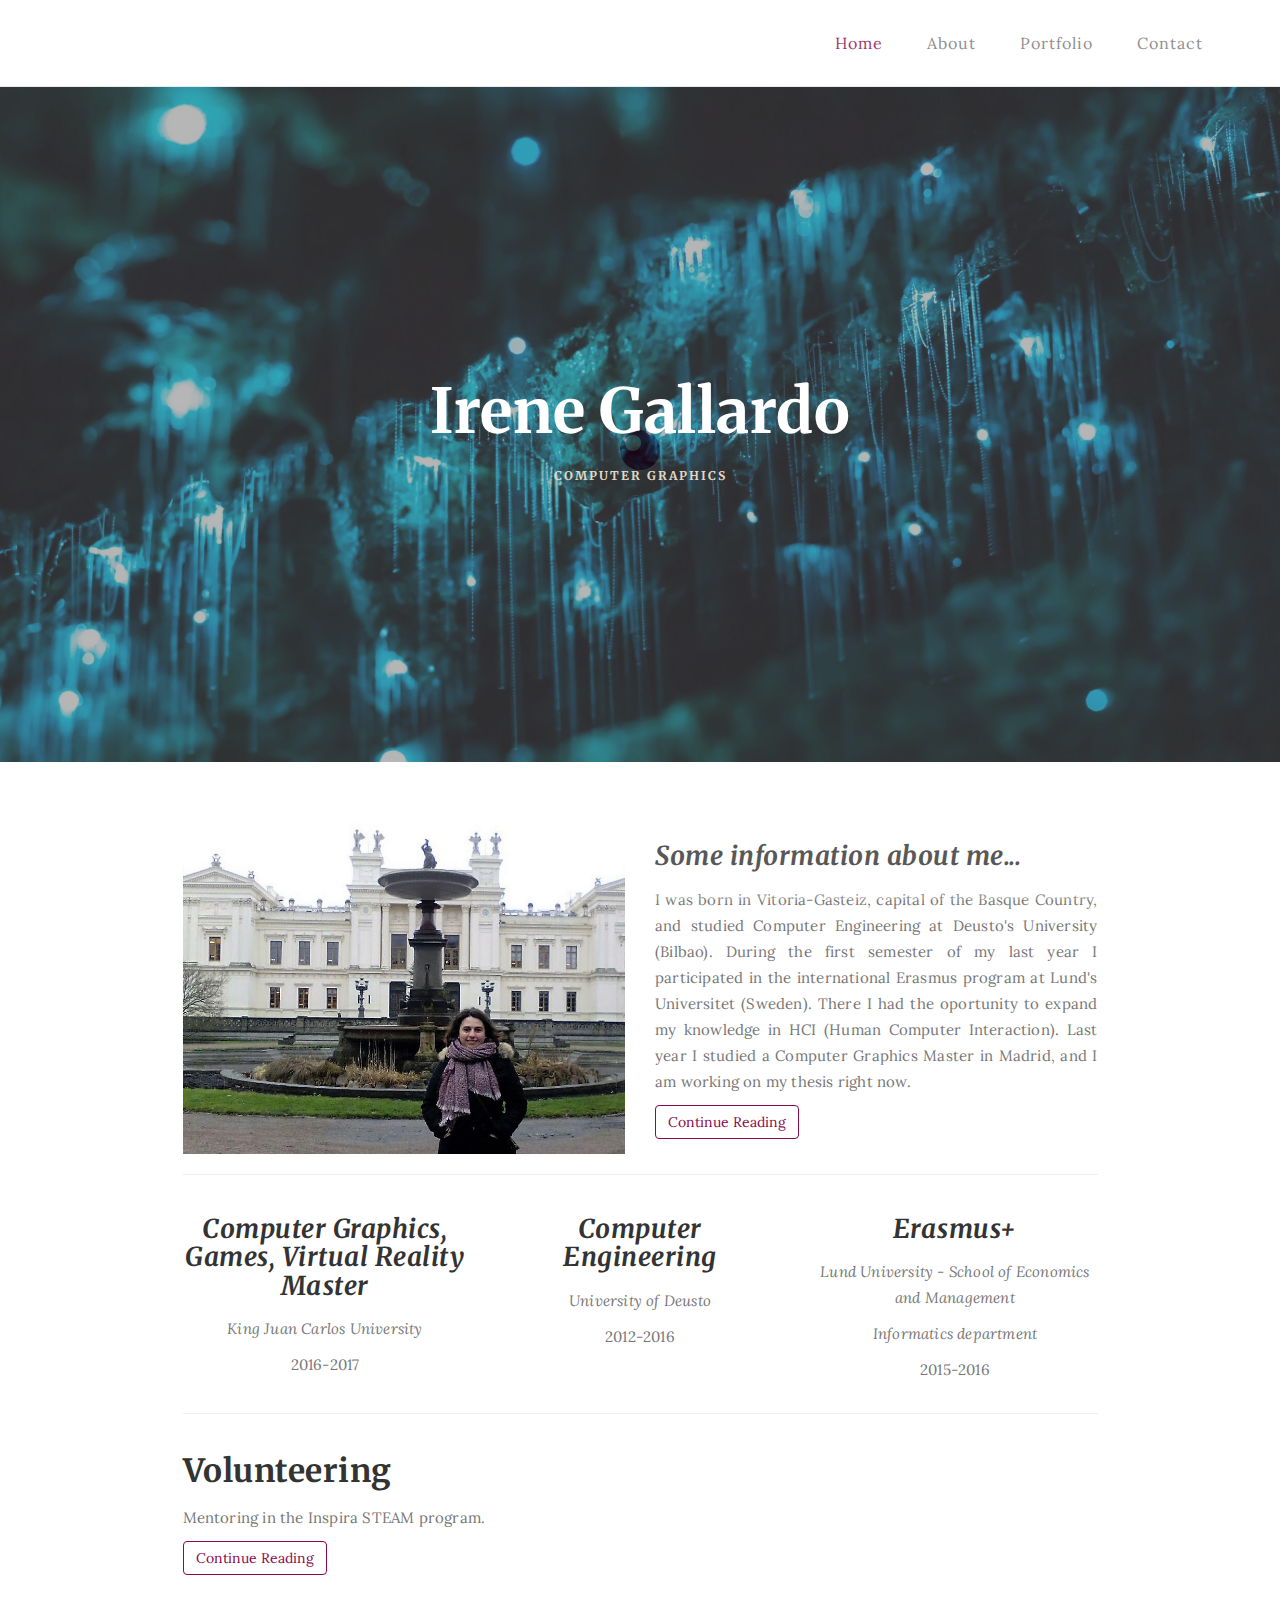
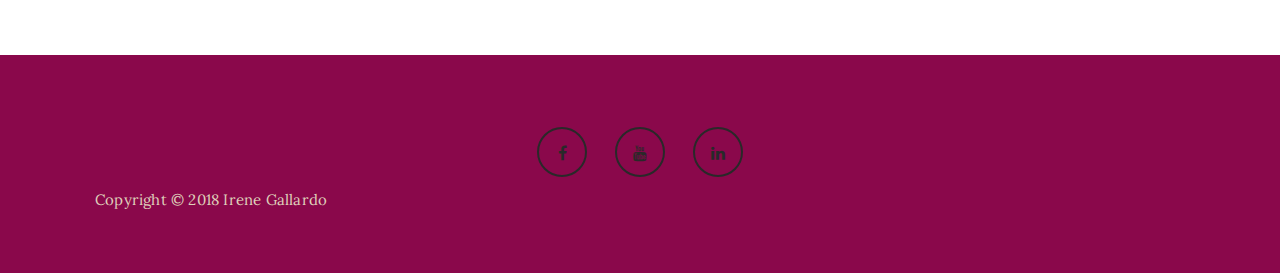
<file: index.html>
<!DOCTYPE html>
<html lang="en">
<head>

<meta charset="UTF-8">
<meta http-equiv="X-UA-Compatible" content="IE=Edge">
<meta name="description" content="">
<meta name="keywords" content="">
<meta name="author" content="">
<meta name="viewport" content="width=device-width, initial-scale=1, maximum-scale=1">

<title>Irene Gallardo - Home</title>
<!--

Template 2085 Neuron

http://www.tooplate.com/view/2085-neuron

-->
<link rel="stylesheet" href="css/bootstrap.min.css">
<link rel="stylesheet" href="css/font-awesome.min.css">

<!-- Main css -->
<link rel="stylesheet" href="css/style.css">
<link href="https://fonts.googleapis.com/css?family=Lora|Merriweather:300,400" rel="stylesheet">

</head>
<body>

<!-- PRE LOADER -->

<div class="preloader">
     <div class="sk-spinner sk-spinner-wordpress">
          <span class="sk-inner-circle"></span>
     </div>
</div>

<!-- Navigation section  -->

<div class="navbar navbar-default navbar-static-top" role="navigation">
     <div class="container">
          <div class="navbar-header">
               <button class="navbar-toggle" data-toggle="collapse" data-target=".navbar-collapse">
                    <span class="icon icon-bar"></span>
                    <span class="icon icon-bar"></span>
                    <span class="icon icon-bar"></span>
               </button>
          </div>
          <div class="collapse navbar-collapse">
               <ul class="nav navbar-nav navbar-right">
                    <li class="active"><a href="index.html">Home</a></li>
                    <li><a href="about.html">About</a></li>
                    <li><a href="gallery.html">Portfolio</a></li>
                    <li><a href="contact.html">Contact</a></li>
               </ul>
          </div>

  </div>
</div>

<!-- Home Section -->

<section id="home" class="main-home parallax-section">
     <div class="overlay"></div>
     <!--<div id="particles-js"></div>-->
     <div class="container">
          <div class="row">

               <div class="col-md-12 col-sm-12">
                    <h1>Irene Gallardo</h1>
                    <h4><b>COMPUTER GRAPHICS</b></h4>
               </div>

          </div>
     </div>
</section>

<!-- Blog Section -->

<section id="blog">
     <div class="container">
          <div class="row">
				
				<div class="col-md-offset-1 col-md-10 col-sm-12">
                   
					 <div class="col-md-6 col-sm-6">
						 <img src="images/blog-image1.jpg" class="img-responsive" alt="About Image">
					 </div>
					 <div class="col-md-6 col-sm-6">
							 <h3>Some information about me...</h3>
							 <p>I was born in Vitoria-Gasteiz, capital of the Basque Country, and studied Computer Engineering at Deusto's University (Bilbao).
							 During the first semester of my last year I participated
						  in the international Erasmus program at Lund's Universitet (Sweden). There I had the oportunity to expand my knowledge in HCI (Human Computer Interaction).
						  Last year I studied a Computer Graphics Master in Madrid, and I am working on my thesis right now.</p>
						  <a href="about.html" class="btn btn-default">Continue Reading</a>
					 </div>						 
                    
					
               <div class="clearfix col-md-12 col-sm-12">
                    <hr>
               </div>
			   
					<div class="col-md-4 col-sm-4">
						<div class="studies">
							<h3>Computer Graphics, Games, Virtual Reality Master</h3>
							<p><i>King Juan Carlos University</i></p>
							<p>2016-2017</p>
						</div>
					</div>

					<div class="col-md-4 col-sm-4">
						<div class="studies">
							 <h3>Computer <br> Engineering</h3>
							 <p><i>University of Deusto</i></p>
							 <p>2012-2016</p>
						</div>
					</div>

					<div class="col-md-4 col-sm-4">
						<div class="studies">
													
							<h3>Erasmus+</h3>
							 <p><i>Lund University - School of Economics and Management</i></p>
							 <p><i>Informatics department</i></p>
							 <p>2015-2016</p>
						</div>
					</div>
			
               <div class="clearfix col-md-12 col-sm-12">
                    <hr>
               </div>

					<div class="col-md-12 col-sm-12">
					<h2>Volunteering</h3>
					</div>
					<div class="col-md-6 col-sm-6">
							  <p>Mentoring in the Inspira STEAM program.</p>
						  <a href="http://inspirasteam.net/" class="btn btn-default">Continue Reading</a>
					</div>		
               </div>

          </div>
     </div>
</section>

<!-- Footer Section -->

<footer>
     <div class="container">
          <div class="row">
               <div class="col-md-12 col-sm-12">
                    <ul class="social-icon">
                         <li><a href="https://www.facebook.com/irene.gallardo.756" class="fa fa-facebook"></a></li>
						 <li><a href="https://www.youtube.com/channel/UCyIQnzzQ3bCwJ4lvCsLt10g?view_as=subscriber" class="fa fa-youtube"></a></li>
                         <li><a href="https://www.linkedin.com/in/irene-gallardo-95a481a4/" class="fa fa-linkedin"></a></li>
                    </ul>
               </div>
             
			    <div class="footer-copyright">
					<div class="copy">
                         <p>Copyright &copy; 2018 Irene Gallardo</p>
					</div>
                </div>

               
          </div>
     </div>
</footer>

<!-- Back top -->
<a href="#back-top" class="go-top"><i class="fa fa-angle-up"></i></a>

<!-- SCRIPTS -->

<script src="js/jquery.js"></script>
<script src="js/bootstrap.min.js"></script>
<script src="js/particles.min.js"></script>
<script src="js/app.js"></script>
<script src="js/jquery.parallax.js"></script>
<script src="js/smoothscroll.js"></script>
<script src="js/custom.js"></script>

</body>
</html>
</file>
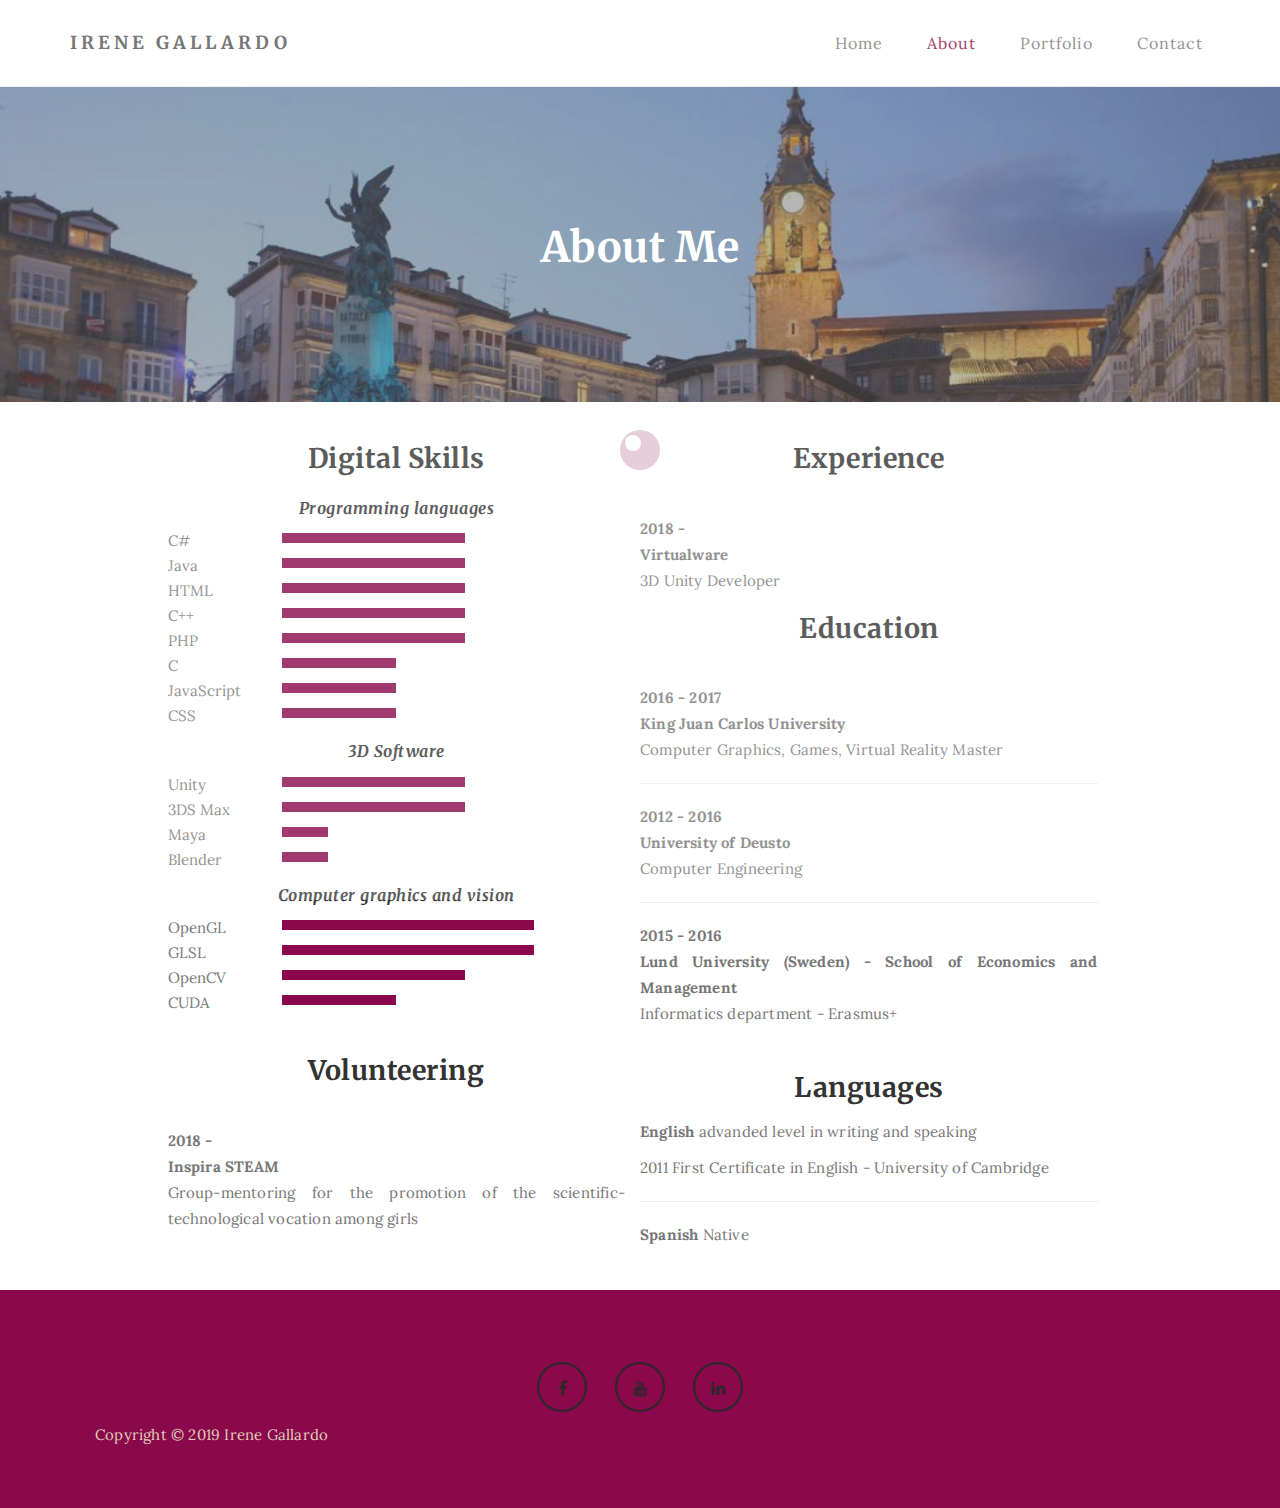
<file: about.html>
<!DOCTYPE html>
<html lang="en">
<head>

<meta charset="UTF-8">
<meta http-equiv="X-UA-Compatible" content="IE=Edge">
<meta name="description" content="">
<meta name="keywords" content="">
<meta name="author" content="">
<meta name="viewport" content="width=device-width, initial-scale=1, maximum-scale=1">

<title>Irene Gallardo - About</title>
<!--

Template 2085 Neuron

http://www.tooplate.com/view/2085-neuron

-->
<link rel="stylesheet" href="css/bootstrap.min.css">
<link rel="stylesheet" href="css/font-awesome.min.css">

<!-- Main css -->
<link rel="stylesheet" href="css/style.css">
<link href="https://fonts.googleapis.com/css?family=Lora|Merriweather:300,400" rel="stylesheet">

</head>
<body>

<!-- PRE LOADER -->

<div class="preloader">
     <div class="sk-spinner sk-spinner-wordpress">
          <span class="sk-inner-circle"></span>
     </div>
</div>

<!-- Navigation section  -->

<div class="navbar navbar-default navbar-static-top" role="navigation">
     <div class="container">

          <div class="navbar-header">
               <button class="navbar-toggle" data-toggle="collapse" data-target=".navbar-collapse">
                    <span class="icon icon-bar"></span>
                    <span class="icon icon-bar"></span>
                    <span class="icon icon-bar"></span>
               </button>
               <a href="index.html" class="navbar-brand">Irene Gallardo</a>
          </div>
          <div class="collapse navbar-collapse">
               <ul class="nav navbar-nav navbar-right">
                    <li><a href="index.html">Home</a></li>
                    <li class="active"><a href="about.html">About</a></li>
                    <li><a href="gallery.html">Portfolio</a></li>
                    <li><a href="contact.html">Contact</a></li>
               </ul>
          </div>

  </div>
</div>

<!-- Home Section -->

<section id="home" class="main-about parallax-section">
     <div class="overlay"></div>
     <div class="container">
          <div class="row">

               <div class="col-md-12 col-sm-12">
					<div  class="nohome">
						<h1>About Me</h1>
					</div>
               </div>

          </div>
     </div>
</section>

<!-- About Section -->

<section id="about">
     <div class="container">
          <div class="row">

               <div class="col-md-offset-1 col-md-10 col-sm-12">
                    
                    <div class="col-md-6 col-sm-6">
						<div  class="nohome">
							<h2>Digital Skills</h2>
						 	<h3>Programming languages</h3>
						</div>
						<p> <div class="container2">
								<div class="skills box">C#</div>
								<div class="skills2 three">-</div>
							 </div></p>
						<p>
							<div class="container2">
								<div class="skills box">Java</div>
								<div class="skills2 three">-</div>
							</div></p>
						<p> <div class="container2">
								<div class="skills box">HTML</div>
								<div class="skills2 three">-</div>
							 </div></p>
						<p> <div class="container2">
								<div class="skills box">C++</div>
								<div class="skills2 three">-</div>
							</div></p>
						 <p><div class="container2">
								<div class="skills box">PHP</div>
								<div class="skills2 three">-</div>
							</div></p>
						 <p><div class="container2">
								<div class="skills box">C</div>
								<div class="skills2 two">-</div>
							</div></p>
						 <p><div class="container2">
								<div class="skills box">JavaScript</div>
								<div class="skills2 two">-</div>
							</div></p>
						 <p><div class="container2">
								<div class="skills box">CSS</div>
								<div class="skills2 two">-</div>
							</div></p>
						<div  class="nohome">
						 <h3>3D Software</h3>
						 </div>
						 <p><div class="container2">
								<div class="skills box">Unity</div>
								<div class="skills2 three">-</div>
							</div></p>
						 <p><div class="container2">
								<div class="skills box">3DS Max</div>
								<div class="skills2 three">-</div>
							</div></p>
						 <p><div class="container2">
								<div class="skills box">Maya</div>
								<div class="skills2 one">-</div>
							</div></p>
						 <p><div class="container2">
								<div class="skills box">Blender</div>
								<div class="skills2 one">-</div>
							</div></p>
						<div  class="nohome">
						 <h3>Computer graphics and vision</h3>
						 </div>
						 <p><div class="container2">
							<div class="skills box">OpenGL</div>
								<div class="skills2 four">-</div>
							</div></p>
						 <p><div class="container2">
							<div class="skills box">GLSL</div>
								<div class="skills2 four">-</div>
							</div></p>
						 <p><div class="container2">
							<div class="skills box">OpenCV</div>
								<div class="skills2 three">-</div>
							</div></p>
						 <p><div class="container2">
							<div class="skills box">CUDA</div>
								<div class="skills2 two">-</div>
							</div></p>						 
					<h2></h2>
						
                    <div  class="nohome">
						<h2>Volunteering</h2>
						<h3></h3>
						 </div>
						<p><b>2018 - </b><br>
						<b>Inspira STEAM</b><br>
						Group-mentoring for the promotion of the scientific-technological vocation among girls</p>
                    </div>

                    <div class="col-md-6 col-sm-6">
					<div  class="nohome">
						<h2>Experience</h2>
						<h3></h3>
						 </div>
						<p><b>2018 - </b><br>
						<b>Virtualware</b><br>
						3D Unity Developer</p>
					
					<div  class="nohome">
						<h2>Education</h2>
						<h3></h3>
						 </div>
						<p><b>2016 - 2017</b><br>
						<b>King Juan Carlos University</b><br>
						Computer Graphics, Games, Virtual Reality Master</p>
						<hr>
						<p><b>2012 - 2016</b><br>
						<b>University of Deusto</b><br>
						Computer Engineering</p>
						<hr>
						<p><b>2015 - 2016</b><br>
						<b>Lund University (Sweden) - School of Economics and Management</b><br>
						Informatics department - Erasmus+</p>
					<div  class="nohome">
						<h2></h2>
						<h2>Languages</h2>
						</div>
						<p><b>English </b>                   advanded level in writing and speaking</p>
						<p>2011 First Certificate in English - University of Cambridge</p>
						<hr>
						<p><b>Spanish </b>                  Native</p>
                    </div>
					<div class="clearfix"></div>
               </div>

          </div>
     </div>
</section>

<!-- Footer Section -->

<footer>
     <div class="container">
          <div class="row">
               <div class="col-md-12 col-sm-12">
                    <ul class="social-icon">
                         <li><a href="https://www.facebook.com/irene.gallardo.756" class="fa fa-facebook"></a></li>
						 <li><a href="https://www.youtube.com/channel/UCyIQnzzQ3bCwJ4lvCsLt10g?view_as=subscriber" class="fa fa-youtube"></a></li>
                         <li><a href="https://www.linkedin.com/in/irene-gallardo-95a481a4/" class="fa fa-linkedin"></a></li>
                    </ul>
               </div>
             
			    <div class="footer-copyright">
                         <div class="copy">
                         <p>Copyright &copy; 2019 Irene Gallardo</p>
					</div>
                </div>

               
          </div>
     </div>
</footer>

<!-- Back top -->
<a href="#back-top" class="go-top"><i class="fa fa-angle-up"></i></a>

<!-- SCRIPTS -->

<script src="js/jquery.js"></script>
<script src="js/bootstrap.min.js"></script>
<script src="js/jquery.parallax.js"></script>
<script src="js/custom.js"></script>

</body>
</html>
</file>
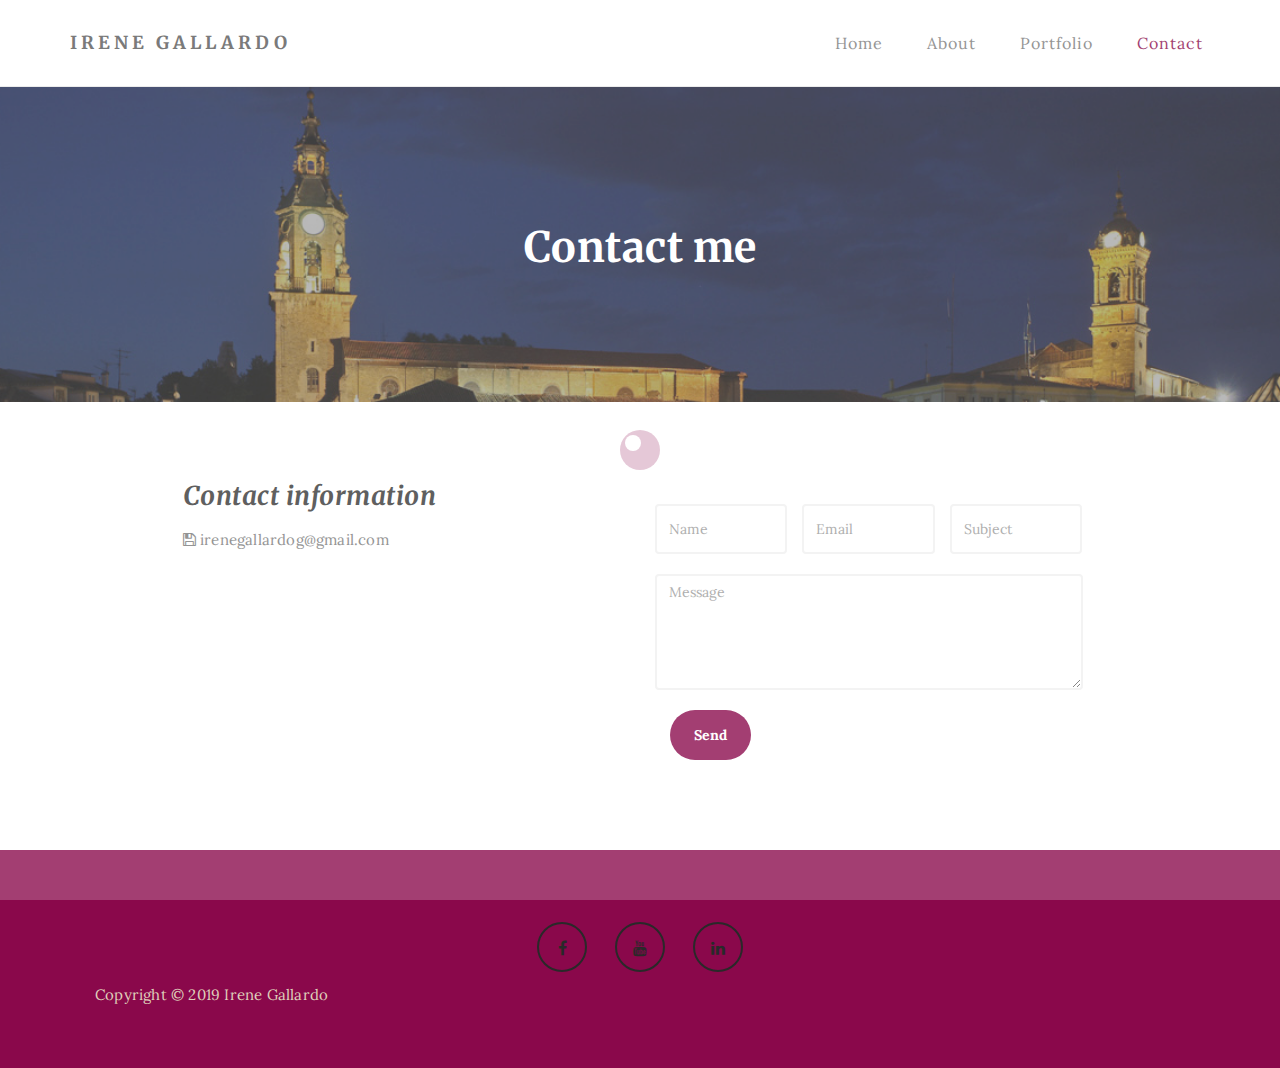
<file: contact.html>
<!DOCTYPE html>
<html lang="en">
<head>

<meta charset="UTF-8">
<meta http-equiv="X-UA-Compatible" content="IE=Edge">
<meta name="description" content="">
<meta name="keywords" content="">
<meta name="author" content="">
<meta name="viewport" content="width=device-width, initial-scale=1, maximum-scale=1">

<title>Irene Gallardo - Contact</title>
<!--

Template 2085 Neuron

http://www.tooplate.com/view/2085-neuron

-->
<link rel="stylesheet" href="css/bootstrap.min.css">
<link rel="stylesheet" href="css/font-awesome.min.css">

<!-- Main css -->
<link rel="stylesheet" href="css/style.css">
<link href="https://fonts.googleapis.com/css?family=Lora|Merriweather:300,400" rel="stylesheet">

</head>
<body>

<!-- PRE LOADER -->

<div class="preloader">
     <div class="sk-spinner sk-spinner-wordpress">
          <span class="sk-inner-circle"></span>
     </div>
</div>

<!-- Navigation section  -->

<div class="navbar navbar-default navbar-static-top" role="navigation">
     <div class="container">

          <div class="navbar-header">
               <button class="navbar-toggle" data-toggle="collapse" data-target=".navbar-collapse">
                    <span class="icon icon-bar"></span>
                    <span class="icon icon-bar"></span>
                    <span class="icon icon-bar"></span>
               </button>
               <a href="index.html" class="navbar-brand">Irene Gallardo</a>
          </div>
          <div class="collapse navbar-collapse">
               <ul class="nav navbar-nav navbar-right">
                    <li><a href="index.html">Home</a></li>
                    <li><a href="about.html">About</a></li>
                    <li><a href="gallery.html">Portfolio</a></li>
                    <li class="active"><a href="contact.html">Contact</a></li>
               </ul>
          </div>

  </div>
</div>

<!-- Home Section -->

<section id="home" class="main-contact parallax-section">
     <div class="overlay"></div>
     <div class="container">
          <div class="row">

               <div class="col-md-12 col-sm-12">
					<div  class="nohome">
						<h1>Contact me</h1>
					</div>
               </div>

          </div>
     </div>
</section>

<!-- Contact Section -->

<section id="contact">
     <div class="container">
          <div class="row">

               <div class="col-md-offset-1 col-md-10 col-sm-12">
					<div class="col-md-6 col-sm-6">
						<h3>Contact information</h3>
						<p><i class="fa fa-save"></i> irenegallardog@gmail.com</p>
					</div>
					<div class="col-md-6 col-sm-6">
						<form action="mailto:irenegallardog@gmail.com" method="post">
							 <div class="col-md-4 col-sm-4">
								  <input name="name" type="text" class="form-control" id="name" placeholder="Name">
							 </div>
							 <div class="col-md-4 col-sm-4">
								  <input name="email" type="email" class="form-control" id="email" placeholder="Email">
							 </div>
							 <div class="col-md-4 col-sm-4">
								  <input name="subject" type="text" class="form-control" id="subject" placeholder="Subject">
							 </div>
							 <div class="col-md-12 col-sm-12">
								  <textarea name="message" rows="5" class="form-control" id="message" placeholder="Message"></textarea>
							 </div>
							 <div class="col-md-3 col-sm-6">
								  <input name="submit" type="submit" class="form-control" id="submit" value="Send">
							 </div>
						</form>
					</div>
               </div>

          </div>
     </div>
</section>

<!-- Footer Section -->

<footer>
     <div class="container">
          <div class="row">
               <div class="col-md-12 col-sm-12">
                    <ul class="social-icon">
                         <li><a href="https://www.facebook.com/irene.gallardo.756" class="fa fa-facebook"></a></li>
						 <li><a href="https://www.youtube.com/channel/UCyIQnzzQ3bCwJ4lvCsLt10g?view_as=subscriber" class="fa fa-youtube"></a></li>
                         <li><a href="https://www.linkedin.com/in/irene-gallardo-95a481a4/" class="fa fa-linkedin"></a></li>
                    </ul>
               </div>
             
			    <div class="footer-copyright">
                         <div class="copy">
                         <p>Copyright &copy; 2019 Irene Gallardo</p>
					</div>
                </div>

               
          </div>
     </div>
</footer>

<!-- Back top -->
<a href="#back-top" class="go-top"><i class="fa fa-angle-up"></i></a>

<!-- SCRIPTS -->

<script src="js/jquery.js"></script>
<script src="js/bootstrap.min.js"></script>
<script src="js/jquery.parallax.js"></script>
<script src="js/custom.js"></script>

</body>
</html>
</file>
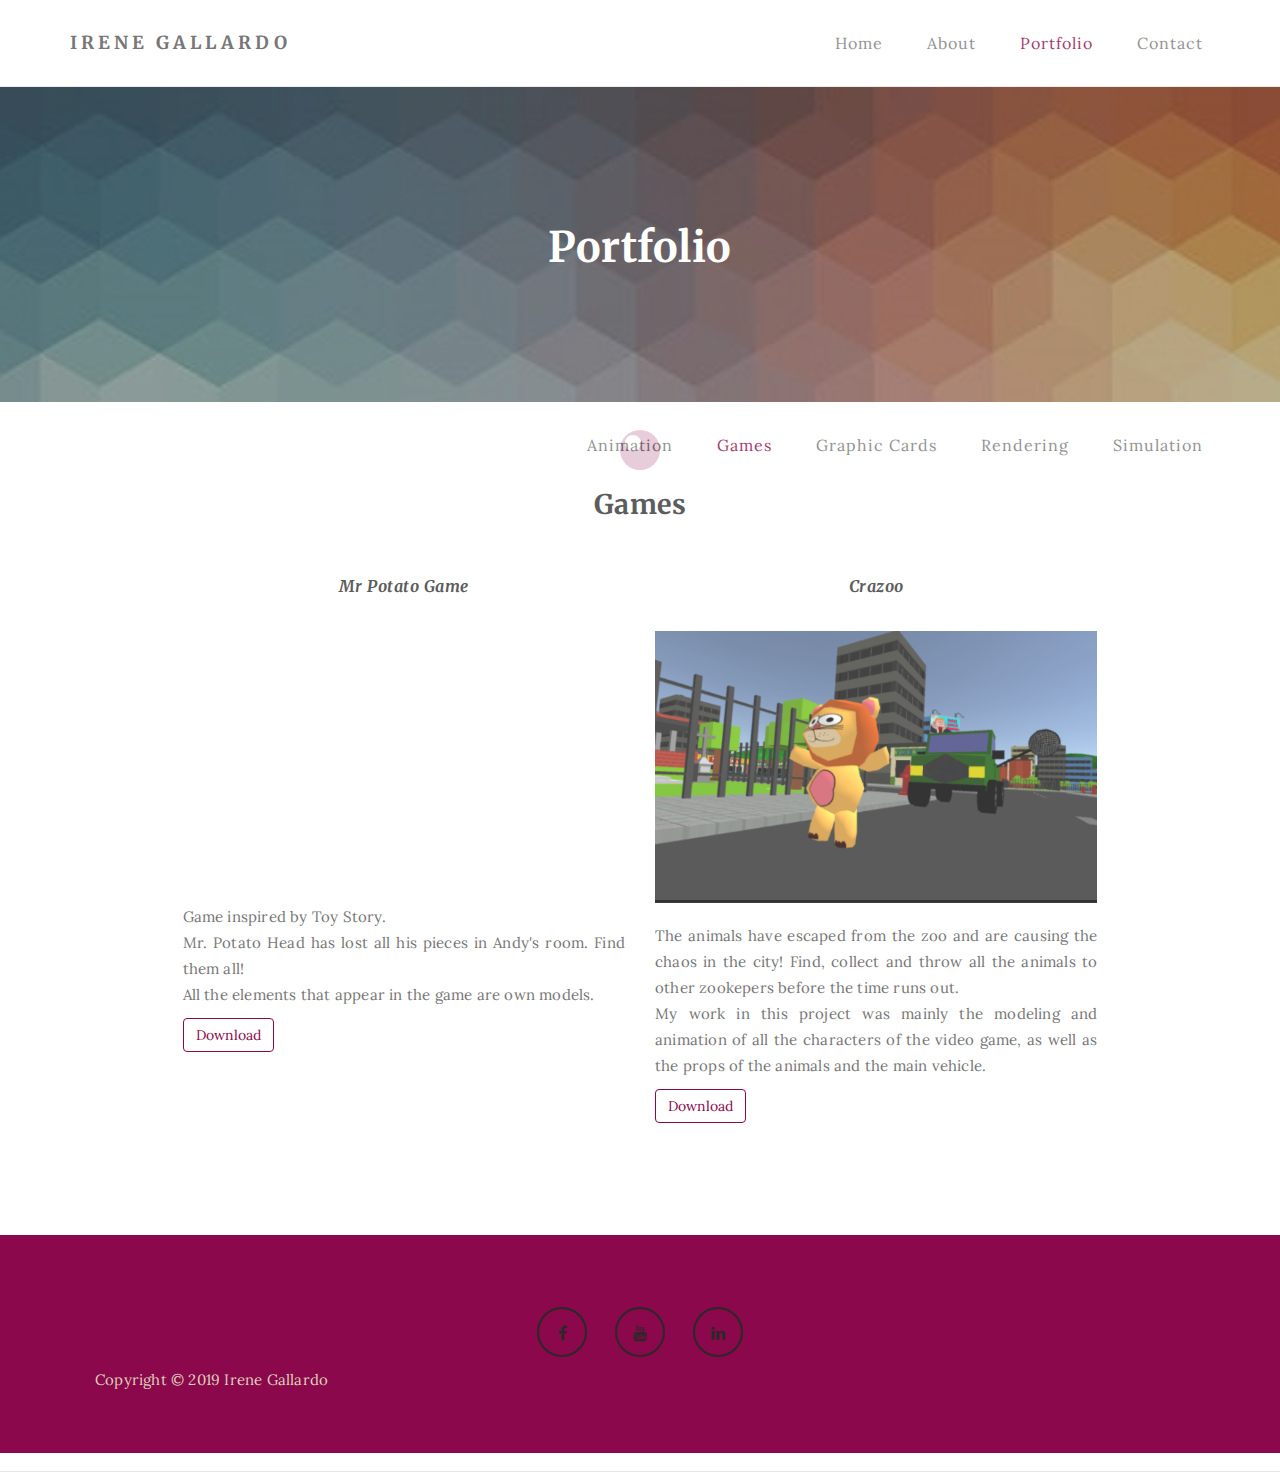
<file: games.html>
<!DOCTYPE html>
<html lang="en">
<head>

<meta charset="UTF-8">
<meta http-equiv="X-UA-Compatible" content="IE=Edge">
<meta name="description" content="">
<meta name="keywords" content="">
<meta name="author" content="">
<meta name="viewport" content="width=device-width, initial-scale=1, maximum-scale=1">

<title>Irene Gallardo - Portfolio</title>
<!--

Template 2085 Neuron

http://www.tooplate.com/view/2085-neuron

-->
<link rel="stylesheet" href="css/bootstrap.min.css">
<link rel="stylesheet" href="css/font-awesome.min.css">
<link rel="stylesheet" href="css/magnific-popup.css">

<!-- Main css -->
<link rel="stylesheet" href="css/style.css">
<link href="https://fonts.googleapis.com/css?family=Lora|Merriweather:300,400" rel="stylesheet">

</head>
<body>

<!-- PRE LOADER -->

<div class="preloader">
     <div class="sk-spinner sk-spinner-wordpress">
          <span class="sk-inner-circle"></span>
     </div>
</div>

<!-- Navigation section  -->

<div class="navbar navbar-default navbar-static-top" role="navigation">
     <div class="container">

          <div class="navbar-header">
               <button class="navbar-toggle" data-toggle="collapse" data-target=".navbar-collapse">
                    <span class="icon icon-bar"></span>
                    <span class="icon icon-bar"></span>
                    <span class="icon icon-bar"></span>
               </button>
               <a href="index.html" class="navbar-brand">Irene Gallardo</a>
          </div>
          <div class="collapse navbar-collapse">
               <ul class="nav navbar-nav navbar-right">
                    <li><a href="index.html">Home</a></li>
                    <li><a href="about.html">About</a></li>
                    <li class="active"><a href="gallery.html">Portfolio</a></li>
                    <li><a href="contact.html">Contact</a></li>
               </ul>
          </div>

  </div>
</div>

<!-- Home Section -->

<section id="home" class="main-gallery parallax-section">
     <div class="overlay"></div>
     <div class="container">
          <div class="row">

               <div class="col-md-12 col-sm-12">
                    <div  class="nohome">
						<h1>Portfolio</h1>
					</div>
               </div>

          </div>
     </div>
</section>

<!-- Gallery Section -->
<div class="navbar navbar-default navbar-static-top" role="navigation">
				 <div class="container">
				 <div class="navbar-header">
					   <button class="navbar-toggle" data-toggle="collapse" data-target=".navbar-collapse">
							<span class="icon icon-bar"></span>
							<span class="icon icon-bar"></span>
							<span class="icon icon-bar"></span>
					   </button>
				  </div>
					  <div class="collapse navbar-collapse">
						   <ul class="nav navbar-nav navbar-right">
								<li><a href="gallery.html">Animation</a></li>
								<li class="active"><a href="games.html">Games</a></li>
								<li><a href="graphics.html">Graphic Cards</a></li>
								<li><a href="rendering.html">Rendering</a></li>
								<li><a href="simulation.html">Simulation</a></li>
						   </ul>
					  </div>

				</div>
<section id="gallery">
     <div class="container">
          <div class="row">
				
               <div class="col-md-offset-1 col-md-10 col-sm-12">
               <div class="col-md-12 col-sm-12">
			    <div  class="nohome">
                    <h2>Games</h2>
					</div>
					</div>
                    <div class="col-md-6 col-sm-6">
					<div  class="nohome">
						<h3>Mr Potato Game</h3>
						</div>
								 <div class="blog-post-video">
									  <div class="embed-responsive embed-responsive-16by9">
										   <iframe class="embed-responsive-item" src="https://www.youtube.com/embed/C1fqx9RcgiE" allowfullscreen></iframe>
									  </div>
								</div>
                          <p>Game inspired by Toy Story. <br> Mr. Potato Head has lost all his pieces in Andy's room. Find them all! <br> All the elements that appear in the game are own models.</p>
						<a href="https://drive.google.com/file/d/0B9jATzm8If4aSHdtcHdzS2pRR0k/view" class="btn btn-default">Download</a>
					 
					</div>
					 <div class="col-md-6 col-sm-6">
					 <div  class="nohome">
					 <h3>Crazoo</h3>
					 <br>
					 </div>
							 <img src="images/crazoo2.png" class="img-responsive" alt="About Image">
							 <br>
							  <p>The animals have escaped from the zoo and are causing the chaos in the city! Find, collect and throw all the animals to other zookepers before the time runs out. <br>
My work in this project was mainly the modeling and animation of all the characters of the video game, as well as the props of the animals and the main vehicle.</p>
						  <a href="https://drive.google.com/file/d/0B5Ie2J4fFof6N29XcF9YUXMtc3c/view" class="btn btn-default">Download</a>
					 </div>
               </div>

          </div>
     </div>
</section>

<!-- Footer Section -->

<footer>
     <div class="container">
          <div class="row">
               <div class="col-md-12 col-sm-12">
                    <ul class="social-icon">
                         <li><a href="https://www.facebook.com/irene.gallardo.756" class="fa fa-facebook"></a></li>
						 <li><a href="https://www.youtube.com/channel/UCyIQnzzQ3bCwJ4lvCsLt10g?view_as=subscriber" class="fa fa-youtube"></a></li>
                         <li><a href="https://www.linkedin.com/in/irene-gallardo-95a481a4/" class="fa fa-linkedin"></a></li>
                    </ul>
               </div>
             
			    <div class="footer-copyright">
                         <div class="copy">
                         <p>Copyright &copy; 2019 Irene Gallardo</p>
					</div>
                </div>

               
          </div>
     </div>
</footer>

<!-- Back top -->
<a href="#back-top" class="go-top"><i class="fa fa-angle-up"></i></a>

<!-- SCRIPTS -->

<script src="js/jquery.js"></script>
<script src="js/bootstrap.min.js"></script>
<script src="js/jquery.magnific-popup.min.js"></script>
<script src="js/magnific-popup-options.js"></script>
<script src="js/jquery.parallax.js"></script>
<script src="js/custom.js"></script>

</body>
</html>
</file>
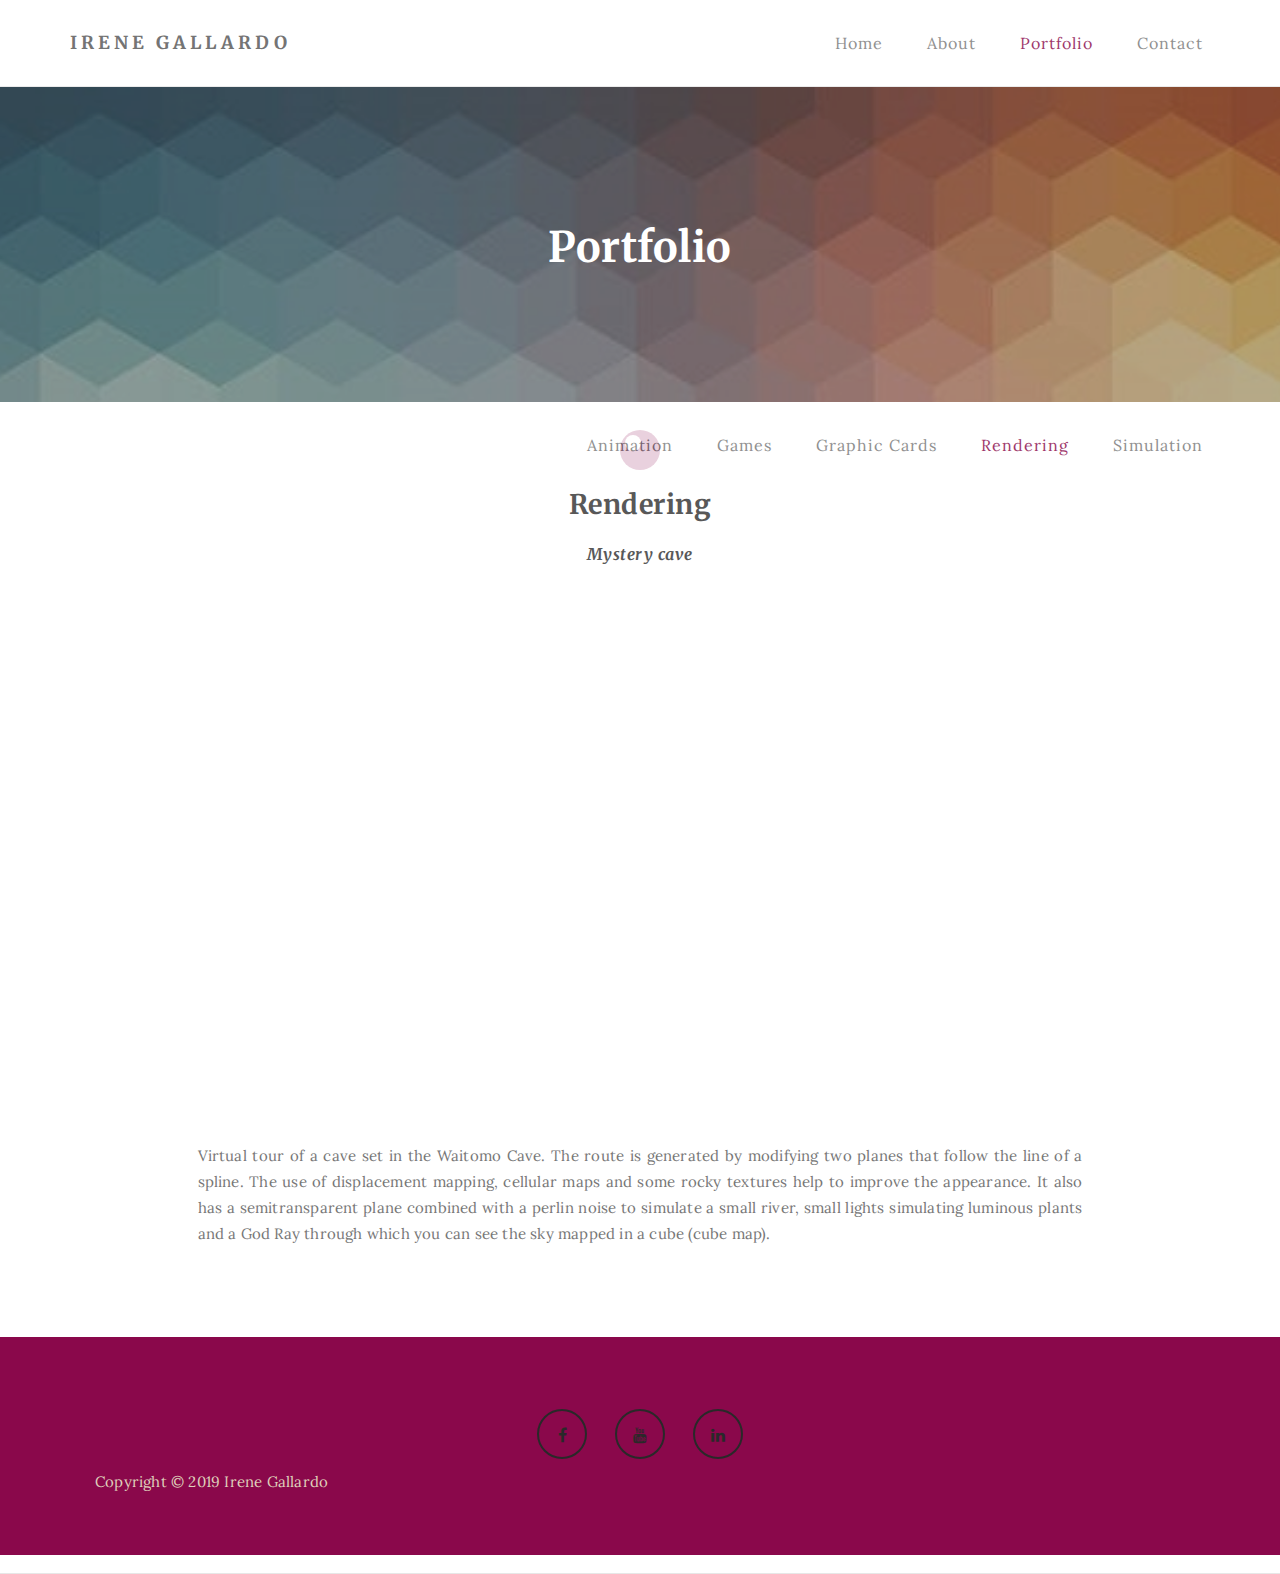
<file: rendering.html>
<!DOCTYPE html>
<html lang="en">
<head>

<meta charset="UTF-8">
<meta http-equiv="X-UA-Compatible" content="IE=Edge">
<meta name="description" content="">
<meta name="keywords" content="">
<meta name="author" content="">
<meta name="viewport" content="width=device-width, initial-scale=1, maximum-scale=1">

<title>Irene Gallardo - Portfolio</title>
<!--

Template 2085 Neuron

http://www.tooplate.com/view/2085-neuron

-->
<link rel="stylesheet" href="css/bootstrap.min.css">
<link rel="stylesheet" href="css/font-awesome.min.css">
<link rel="stylesheet" href="css/magnific-popup.css">

<!-- Main css -->
<link rel="stylesheet" href="css/style.css">
<link href="https://fonts.googleapis.com/css?family=Lora|Merriweather:300,400" rel="stylesheet">

</head>
<body>

<!-- PRE LOADER -->

<div class="preloader">
     <div class="sk-spinner sk-spinner-wordpress">
          <span class="sk-inner-circle"></span>
     </div>
</div>

<!-- Navigation section  -->

<div class="navbar navbar-default navbar-static-top" role="navigation">
     <div class="container">

          <div class="navbar-header">
               <button class="navbar-toggle" data-toggle="collapse" data-target=".navbar-collapse">
                    <span class="icon icon-bar"></span>
                    <span class="icon icon-bar"></span>
                    <span class="icon icon-bar"></span>
               </button>
               <a href="index.html" class="navbar-brand">Irene Gallardo</a>
          </div>
          <div class="collapse navbar-collapse">
               <ul class="nav navbar-nav navbar-right">
                    <li><a href="index.html">Home</a></li>
                    <li><a href="about.html">About</a></li>
                    <li class="active"><a href="gallery.html">Portfolio</a></li>
                    <li><a href="contact.html">Contact</a></li>
               </ul>
          </div>

  </div>
</div>

<!-- Home Section -->

<section id="home" class="main-gallery parallax-section">
     <div class="overlay"></div>
     <div class="container">
          <div class="row">

               <div class="col-md-12 col-sm-12">
                    <div  class="nohome">
						<h1>Portfolio</h1>
					</div>
               </div>

          </div>
     </div>
</section>

<!-- Gallery Section -->
<div class="navbar navbar-default navbar-static-top" role="navigation">
				 <div class="container">
					 <div class="navbar-header">
						   <button class="navbar-toggle" data-toggle="collapse" data-target=".navbar-collapse">
								<span class="icon icon-bar"></span>
								<span class="icon icon-bar"></span>
								<span class="icon icon-bar"></span>
						   </button>
					  </div>
					  <div class="collapse navbar-collapse">
						   <ul class="nav navbar-nav navbar-right">
								<li><a href="gallery.html">Animation</a></li>
								<li><a href="games.html">Games</a></li>
								<li><a href="graphics.html">Graphic Cards</a></li>
								<li class="active"><a href="rendering.html">Rendering</a></li>
								<li><a href="simulation.html">Simulation</a></li>
						   </ul>
					  </div>

			  </div>
<section id="gallery">
     <div class="container">
          <div class="row">
			<div class="col-md-offset-1 col-md-10 col-sm-12">
               <div class="col-md-12 col-sm-12">
				<div class="col-md-offset-1 col-md-10 col-sm-12">
               
			   <div  class="nohome">
                    <h2>Rendering</h2>
					
					<h3>Mystery cave </h3>
					</div>
					</div>
                    <div class="col-md-12 col-sm-12">
							 <div class="blog-post-video" width="80%">
									  <div class="embed-responsive embed-responsive-16by9" > 
										   <iframe class="embed-responsive-item" src="https://www.youtube.com/embed/CXWYmAuEb6M" allowfullscreen></iframe>
									  </div>
								</div>
                         <p>Virtual tour of a cave set in the Waitomo Cave. The route is generated by modifying two planes that follow the line of a spline. The use of displacement mapping, cellular maps and some rocky textures help to improve the appearance. It also has a semitransparent plane combined with a perlin noise to simulate a small river, small lights simulating luminous plants and a God Ray through which you can see the sky mapped in a cube (cube map).</p>
                    </div>

               </div>
</div>
          </div>
     </div>
</section>

<!-- Footer Section -->

<footer>
     <div class="container">
          <div class="row">
               <div class="col-md-12 col-sm-12">
                    <ul class="social-icon">
                         <li><a href="https://www.facebook.com/irene.gallardo.756" class="fa fa-facebook"></a></li>
						 <li><a href="https://www.youtube.com/channel/UCyIQnzzQ3bCwJ4lvCsLt10g?view_as=subscriber" class="fa fa-youtube"></a></li>
                         <li><a href="https://www.linkedin.com/in/irene-gallardo-95a481a4/" class="fa fa-linkedin"></a></li>
                    </ul>
               </div>
             
			    <div class="footer-copyright">
                         <div class="copy">
                         <p>Copyright &copy; 2019 Irene Gallardo</p>
					</div>
                </div>

               
          </div>
     </div>
</footer>

<!-- Back top -->
<a href="#back-top" class="go-top"><i class="fa fa-angle-up"></i></a>

<!-- SCRIPTS -->

<script src="js/jquery.js"></script>
<script src="js/bootstrap.min.js"></script>
<script src="js/jquery.magnific-popup.min.js"></script>
<script src="js/magnific-popup-options.js"></script>
<script src="js/jquery.parallax.js"></script>
<script src="js/custom.js"></script>

</body>
</html>
</file>
<file: css/style.css>
body {
		background: #ffffff;
    font-family: 'Lora', serif;
    font-style: normal;
		font-weight: 300;
    overflow-x: hidden;
}


/*---------------------------------------
    Typorgraphy              
-----------------------------------------*/

h1,h2,h3,h4,h5,h6 {
  font-family: 'Merriweather', serif;
  font-style: normal;
  font-weight: bold;
  letter-spacing: 0.5px;
}

h1 {
    font-size: 62px;
    padding-bottom: 14px;
    margin-bottom: 0px;
}

h2 {
  font-size: 32px;
}

h2,h3 {
  padding-bottom: 6px;
}

h3 {
  font-size: 26px;
  font-style: italic;
  text-align:left;
}

h4 {
  color: #666;
  font-size: 12px;
  font-weight: normal;
  letter-spacing: 2px;
}

p {
    color: #777;
    font-size: 15px;
    font-weight: 300;
    line-height: 26px;
    letter-spacing: 0.2px;
	text-align: justify;
}

.btn-success:focus {
  background-color: #000;
  border-color: transparent;
}


/*---------------------------------------
    General               
-----------------------------------------*/

html{
  -webkit-font-smoothing: antialiased;
}

a {
  color: #4d638c;
  -webkit-transition: 0.5s;
  -o-transition: 0.5s;
  transition: 0.5s;
  text-decoration: none !important;
}
a:hover, a:active, a:focus {
  color: #4d638c;
  outline: none;
}

* {
  -webkit-box-sizing: border-box;
  -moz-box-sizing: border-box;
  box-sizing: border-box;
}

*:before,
*:after {
  -webkit-box-sizing: border-box;
  -moz-box-sizing: border-box;
  box-sizing: border-box;
}

#contact,
#blog, 
#blog-single-post {
  padding-top: 60px;
  padding-bottom: 80px;
}

#gallery,
#contact{
  padding-bottom: 80px;
}

.main-about,
.main-single-post,
.main-gallery,
.main-contact {
  height: 35vh;
}


.overlay {
  background: rgba(0,0,0,0.35 );
  width: 100%;
  height: 100vh;
  position: absolute;
  top: 0;
  left: 0;
  right: 0;
  bottom: 0;
}

.parallax-section {
  background-attachment: fixed !important;
  background-size: cover !important;
  overflow: hidden;
}


/*---------------------------------------
    Preloader section              
-----------------------------------------*/

.preloader {
  position: fixed;
  top: 0;
  left: 0;
  width: 100%;
  height: 100%;
  z-index: 99999;
  display: flex;
  flex-flow: row nowrap;
  justify-content: center;
  align-items: center;
  background: none repeat scroll 0 0 #ffffff;
}

.sk-spinner-wordpress.sk-spinner {
  background-color: #8A084B;
  width: 40px;
  height: 40px;
  border-radius: 40px;
  position: relative;
  -webkit-animation: sk-innerCircle 1s linear infinite;
  animation: sk-innerCircle 1s linear infinite; 
}

.sk-spinner-wordpress .sk-inner-circle {
  display: block;
  background-color: #ffffff;
  width: 16px;
  height: 16px;
  position: absolute;
  border-radius: 8px;
  top: 5px;
  left: 5px; 
}

@-webkit-keyframes sk-innerCircle {
  0% {
    -webkit-transform: rotate(0);
            transform: rotate(0); }

  100% {
    -webkit-transform: rotate(360deg);
            transform: rotate(360deg); } }

@keyframes sk-innerCircle {
  0% {
    -webkit-transform: rotate(0);
            transform: rotate(0); }

  100% {
    -webkit-transform: rotate(360deg);
            transform: rotate(360deg); } }



/*---------------------------------------
    Main Navigation             
-----------------------------------------*/

.navbar-default {
    background: #ffffff;
    margin: 0 !important;
    padding: 18px 0;
}

.navbar-default .navbar-brand {
  color: #555;
  font-family: 'Merriweather', serif;
  font-weight: bold;
  text-transform: uppercase;
  letter-spacing: 4px;
  margin: 0;
}

.navbar-default .navbar-nav li a {
    color: #777;
    font-size: 16px;
    letter-spacing: 1px;
    -webkit-transition: all 0.4s ease-in-out;
    transition: all 0.4s ease-in-out;
    padding-right: 22px;
    padding-left: 22px;
}

.navbar-default .navbar-nav > li a:hover {
    color: #8A084B !important;
}

.navbar-default .navbar-nav > li > a:hover,
.navbar-default .navbar-nav > li > a:focus {
    color: #606066;
    background-color: transparent;
}

.navbar-default .navbar-nav li a:hover,
 .navbar-default .navbar-nav .active > a {
    color: #8A084B;
  }

.navbar-default .navbar-nav > .active > a,
.navbar-default .navbar-nav > .active > a:hover,
.navbar-default .navbar-nav > .active > a:focus {
    color: #8A084B;
    background-color: transparent;
}

.navbar-default .navbar-toggle {
     border: none;
     padding-top: 10px;
  }

.navbar-default .navbar-toggle .icon-bar {
    background: #8A084B;
    border-color: transparent;
  }

.navbar-default .navbar-toggle:hover,
.navbar-default .navbar-toggle:focus { 
  background-color: transparent;
}



/*---------------------------------------
    Home section              
-----------------------------------------*/

#home {
    background-size: cover;
    background-position: center center;
    color: #ffffff;
    display: -webkit-box;
    display: -webkit-flex;
     display: -ms-flexbox;
    display: flex;
    -webkit-box-align: center;
    -webkit-align-items: center;
    -ms-flex-align: center;
     align-items: center;
    position: relative;
    text-align: center;
}

.main-home {
  background: url('../images/home-bg.jpg') no-repeat;
  height: 75vh;
}

.main-about {
  background: url('../images/about-bg.jpg') no-repeat;
}

.main-single-post {
  background: url('../images/single-post-bg.jpg') no-repeat;
}

.main-gallery {
  background: url('../images/gallery-bg.jpg') no-repeat;
}

.main-contact {
  background: url('../images/contact-bg.jpg') no-repeat;
}

#particles-js {
  position: absolute;
  width: 100%;
  height: 100vh;
  top: 0;
  left: 0;
}

#home h4 {
  color: #dfcfba;
}

#home .btn {
  background: #ffffff;
  border: 2px solid #ffffff;
  border-radius: 100px;
  color: #444;
  font-family: 'Merriweather', serif;
  font-size: 10px;
  font-weight: bold;
  letter-spacing: 2px;
  text-transform: uppercase;
  padding: 13px 22px;
  margin-top: 42px;
  transition: all 0.4s ease-in-out;
}

#home .btn:hover {
  background: transparent;
  border-color: #ffffff;
  color: #ffffff;
}



/*---------------------------------------
   About section              
-----------------------------------------*/

#about .col-md-6 {
  padding-top: 22px;
  padding-bottom: 32px;
}

#about .col-md-6 img {
  padding: 22px 0px 22px 22px;
}

#about .col-md-4 {
  padding-bottom: 32px;
}

#about .col-md-4 img {
  padding-top: 12px;
}



/*---------------------------------------
   Gallery section              
-----------------------------------------*/

#gallery span {
  display: block;
  padding-bottom: 32px;
}

#gallery .col-md-6 {
  padding-top: 22px;
  padding-bottom: 32px;
  position: relative;
	min-height: 1px;
	padding-right: 15px;
	padding-left: 15px;
	text-align:justify;
}


#gallery .gallery-thumb {
  background-color: #ffffff;
  box-shadow: 0px 1px 2px 0px rgba(90, 91, 95, 0.15);
  cursor: pointer;
  display: block;
  position: relative;
  top: 0px;
  transition: all 0.4s ease-in-out;
}

#gallery .gallery-thumb:hover {
  box-shadow: 0px 16px 22px 0px rgba(90, 91, 95, 0.3);
  top: -5px;
}

#gallery .gallery-thumb img {
  width: 50%;
}

#gallery .col-md-12 p {
  padding-top: 22px;
  text-align: justify;
}



/*---------------------------------------
   Contact section              
-----------------------------------------*/

#contact .col-md-4 {
  padding-left: 0px;
}

#contact .col-md-12 {
  padding-left: 0;
}

#contact form {
  padding-top: 32px;
}

#contact .form-control {
  border: 2px solid #f0f0f0;
  box-shadow: none;
  margin-top: 10px;
  margin-bottom: 10px;
  transition: all 0.4s ease-in-out;
}

#contact .form-control:hover {
  border-color: #555;
}

#contact input {
  height: 50px;
}

#contact input[type="submit"] {
  background: #8A084B;
  border-radius: 100px;
  border: none;
  color: #ffffff;
  font-weight: bold;
  transition: all 0.4s ease-in-out;
}

#contact input[type="submit"]:hover {
  background: #333;
}



/*---------------------------------------
   Blog section              
-----------------------------------------*/

.blog-post-thumb {
  border-bottom: 1px solid #f0f0f0;
  padding-top: 32px;  
  margin-bottom: 32px;
}

.blog-post-thumb:last-child {
  border-bottom: 0px;
  padding-bottom: 32px;
  margin-bottom: 0px;
}

.blog-post-image,
.blog-post-video {
  padding-top: 22px;
  padding-bottom: 22px;
  width: 100%;
}

#about img,
.blog-post-image img {
  border-radius: 1px;
}

.blog-post-title a {
  color: #222;
}

.blog-post-title a:hover {
  color: #8A084B;
}

.blog-post-format {
  padding-bottom: 22px;
}

.blog-post-format span {
  letter-spacing: 0.5px;
  padding-right: 12px;
}

.blog-post-format span a {
  color: #333;
}

.blog-post-format span img {
  display: inline-block;
  width: 42px;
  margin-right: 4px;
}

.blog-post-des blockquote {
  margin: 22px;
}

.blog-post-des .btn {
  border-radius: 100px;
  color: #777;
  font-weight: bold;
  letter-spacing: 1px;
  padding: 14px 28px;
  margin-top: 26px;
  transition: all 0.4s ease-in-out;
}

.blog-post-des .btn:hover {
  background: #8A084B;
  border-color: transparent;
  color: #ffffff;
}

.blog-author {
  border-top: 1px solid #f0f0f0;
  border-bottom: 1px solid #f0f0f0;
  padding-top: 32px;
  padding-bottom: 32px;
  margin-top: 42px;
  margin-bottom: 42px;
}

.blog-author .media img {
  display: inline-block;
  width: 90px;
  margin-right: 12px;
}

.blog-author .media a,
.blog-comment .media h3 {
  color: #444;
  font-size: 18px;
  letter-spacing: 1px;
}

.blog-comment {
  border-bottom: 1px solid #f0f0f0;
  padding-bottom: 32px;
  margin-bottom: 42px;
}

.blog-comment .media:nth-child(2) {
  padding-top: 22px;
}

.blog-comment .media img {
  width: 82px;
  margin-right: 12px;
}

.blog-comment .media h3 {
  display: inline-block;
  padding-right: 14px;
}


.blog-comment-form h3 {
  padding-bottom: 18px;
}

#about .col-md-6, #about .col-md-4,
.blog-comment-form .col-md-4 {
  padding-left: 0px;
}

.blog-comment-form .form-control {
  box-shadow: none;
  border: 2px solid #f0f0f0;
  margin-top: 10px;
  margin-bottom: 10px;
  transition: all 0.4s ease-in-out;
}

.blog-comment-form .form-control:hover {
  border-color: #555;
}

.blog-comment-form input {
  height: 45px;
}

.blog-comment-form input[type="submit"] {
  background: #8A084B;
  border-radius: 100px;
  border: none;
  color: #ffffff;
  font-weight: bold;
  transition: all 0.4s ease-in-out;
}

.blog-comment-form input[type="submit"]:hover {
  background: #333;
  border-color: transparent;
  color: #ffffff;
}



/*---------------------------------------
   Blog Single Post section              
-----------------------------------------*/

#blog-single-post .blog-single-post-image {
  padding-top: 22px;
}

#blog-single-post .blog-single-post-image .col-md-4 {
  padding-left: 0px;
  padding-right: 0px;
  padding-bottom: 22px;
}

#blog-single-post .blog-single-post-image img {
  border-radius: 1px;
  padding-right: 12px;
}

#blog-single-post .blog-post-des h3 {
  padding-top: 16px;
}



/*---------------------------------------
   Footer section              
-----------------------------------------*/

footer {
    background: #8A084B;
    color: #ffffff;
    padding: 50px 0px;
    position: relative;
}

footer .col-md-4 .fa {
  color: #ffffff;
  padding-right: 8px;
}

footer hr {
  border-color: #121212;
  margin-top: 62px;
  margin-bottom: 42px;
}

footer .footer-copyright {
  padding-top: 12px;
  color: #dfcfba important;
}



/* Back top */
.go-top {
  background-color: #ffffff;
  box-shadow: 1px 1.732px 12px 0px rgba( 0, 0, 0, .14 ), 1px 1.732px 3px 0px rgba( 0, 0, 0, .12 );
  transition : all 1s ease;
  bottom: 2em;
  right: 2em;
  color: #333;
  font-size: 24px;
  display: none;
  position: fixed;
  text-decoration: none;
  width: 40px;
  height: 40px;
  line-height: 38px;
  text-align: center;
  border-radius: 100%;
}

.go-top:hover {
    background: #dfcfba;
    color: #ffffff;
}



/*---------------------------------------
   Social icon             
-----------------------------------------*/

.social-icon {
    position: relative;
    padding: 0;
    margin: 0;
    text-align: center;
}

.social-icon li {
    display: inline-block;
    list-style: none;
}

.social-icon li a {
    border: 2px solid #292929;
    color: #292929;
    border-radius: 100px;
    cursor: pointer;
    font-size: 16px;
    text-decoration: none;
    transition: all 0.4s ease-in-out;
    width: 50px;
    height: 50px;
    line-height: 50px;
    text-align: center;
    vertical-align: middle;
    position: relative;
    margin: 22px 12px 10px 12px;
}

.social-icon li a:hover {
    border-color: #dfcfba;
    color: #dfcfba;
    transform: scale(1.1);
}



/*---------------------------------------
   Mobile Responsive         
-----------------------------------------*/

@media (max-width: 980px) {

  .main-home  {
    height: 35vh;
  }

}

@media (max-width: 980px) {

  .main-about,
  .main-single-post,  
  .main-gallery,
  .main-contact {
    height: 20vh;
  }

}


@media (max-width: 768px) {

  h1 {
    font-size: 47px;
  }

  h2 {
    font-size: 22px;
  }

  #about .col-md-6 img {
    padding-left: 0px;
  }

  #blog-single-post .blog-single-post-image img {
    padding-bottom: 22px;
  }

  footer .col-md-4 {
    padding-top: 22px;
  }

}


@media (max-width: 650px) {

  h1 {
    font-size: 37px;
  }

  #about, #gallery,
  #contact,
  #blog, #blog-single-post {
    padding-top: 60px;
    padding-bottom: 60px;
  }

}

.studies p{
	text-align:center;
}
.studies h3{
	text-align:center;
}

.nohome h1 {
    font-size: 42px !important;
}
.nohome h2 {
    font-size: 27px!important;
	text-align: center!important;
}
.nohome h3 {
    font-size: 16px!important;
	text-align: center!important;
}

.copy p{
	color: #dfcfba !important;
	padding-left: 40px !important;
}

/* Container for skill bars */
.container2 {
    width: 100% !important;
	padding-bottom: 15px;
	
}

.skills {
	color: #777;
    font-size: 15px;
    text-align: left; /* Right-align text */
    line-height: 15px; /* Set the line-height to center the text inside the skill bar, and to expand the height of the container */
    
}

.skills2 {
    text-align: left; /* Right-align text */
    padding-left: 20px; /* Add some right padding */
    
	line-height: 10px; /* Set the line-height to center the text inside the skill bar, and to expand the height of the container */
    color: #8A084B; /* White text color */
}

.box {width: 25%; box-sizing: border-box; background-color:#ffffff;   float: left;}

.four {width: 55%;  box-sizing: border-box;background-color: #8A084B;float: left; }
.three {width: 40%;box-sizing: border-box;background-color: #8A084B; float: left;}
.two {width: 25%; box-sizing: border-box;background-color: #8A084B; float: left;}
.one {width: 10%;box-sizing: border-box;background-color: #8A084B; float: left;}
</file>
